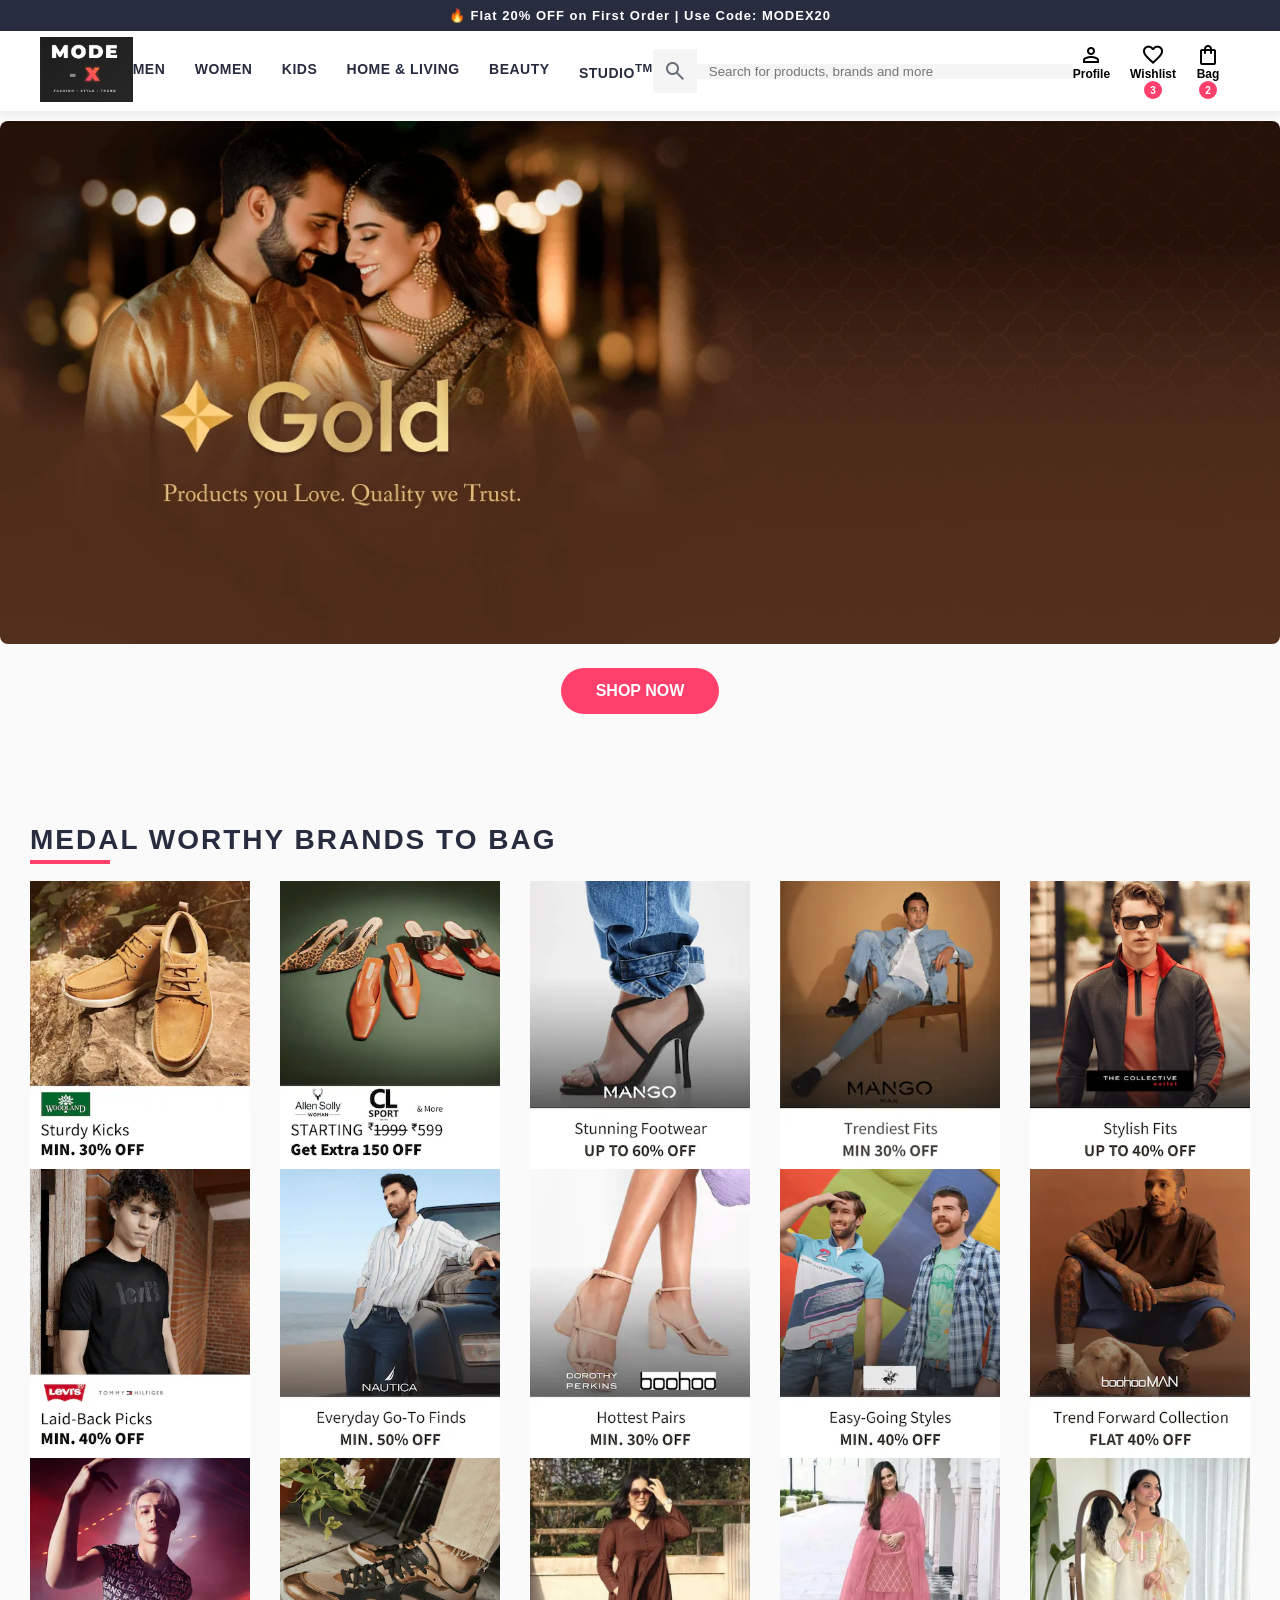
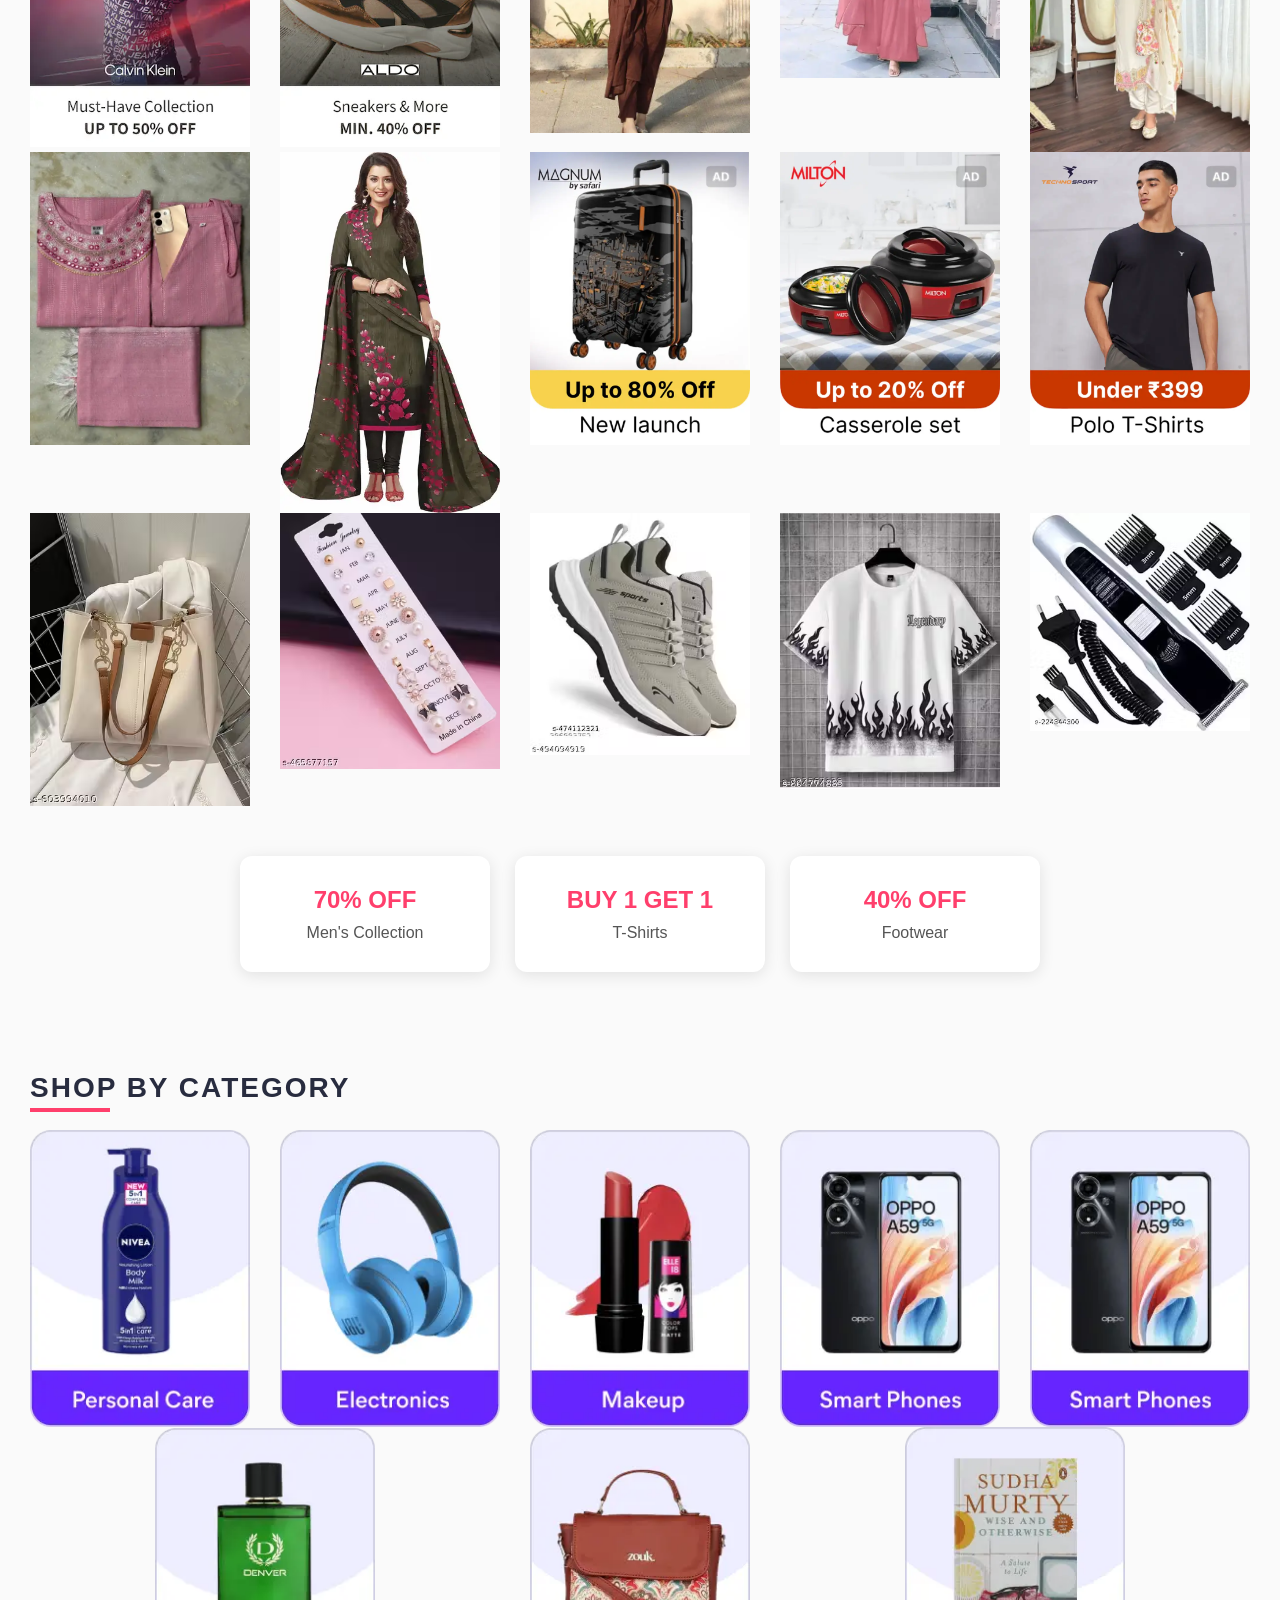
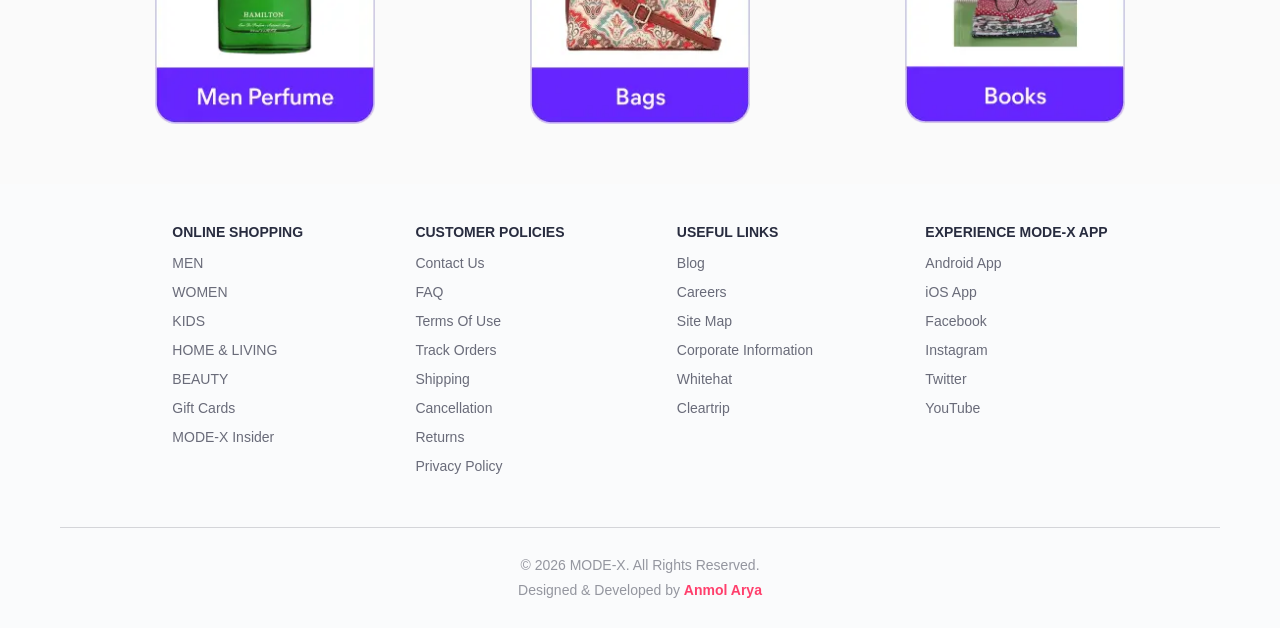
<file: index.html>
<!DOCTYPE html>
<html lang="en">
    <head>
        <title>|X| : MODE -X</title>

        <link rel="stylesheet" href="style.css">
        <link rel="stylesheet" href="https://fonts.googleapis.com/css2?family=Material+Symbols+Outlined" />
<link href="https://fonts.googleapis.com/css2?family=Poppins:wght@300;400;500;600;700&display=swap" rel="stylesheet">
        
       
    </head>

    <body>
        <div class="top_strip">
    🔥 Flat 20% OFF on First Order | Use Code: MODEX20
</div>

        <header>

                <div class="logo">
                    <a href="#">
                        <img class="logo_home" src="images/Screenshot 2026-05-29 104737.png" alt="Logo">
                    </a>
                </div>

                <div class="nav_bar">
                    <a href="#">MEN</a>
                    <a href="#">WOMEN</a>
                    <a href="#">KIDS</a>
                    <a href="#">HOME & LIVING</a>
                    <a href="#">BEAUTY</a>
                    <a href="#">STUDIO<sup>Tm</sup></a>
                    

                    

                    

                </div>

                <div class="search_bar">
                    <span class="material-symbols-outlined search_icon">search</span>
                    <input type="text" class="search_input" placeholder="Search for products, brands and more">
                </div>
          

               
                <div class="action_bar">

   <div class="action_container profile_container" id="profileBtn">

    <span class="material-symbols-outlined action_icon">
        person
    </span>

    <span class="action_name">Profile</span>

    <div class="profile_popup" id="profilePopup">

        <h3 id="welcomeText">Welcome Guest 👋</h3>

        <input type="text"
               id="username"
               placeholder="Enter your name">

        <button id="saveProfile">
            Login
        </button>

        <hr>

        <div class="profile_links">
            <a href="#">📦 My Orders</a>
            <a href="#">❤️ Wishlist</a>
            <a href="#">🎁 Coupons</a>
            <a href="#">💳 Payments</a>
        </div>

        <button id="logoutBtn">
            Logout
        </button>

    </div>

</div>

    <div class="action_container">
        <span class="material-symbols-outlined 
        action_icon">
            favorite
        </span>
        <span class="action_name">Wishlist</span>
        <span class="badge">3</span>
    </div>

    <div class="action_container">
        <span class="material-symbols-outlined 
        action_icon">
            shopping_bag
        </span>
        <span class="action_name">Bag</span>
        <span class="badge">2</span>
    </div>

</div>



    

        </header>

        <main> 
            <div class="banner_cantainer"> 

                <img class="banner_image" src="banner 1.webp" alt="Main Banner">
                <div class="hero_btn_container">
                    
    <button class="hero_btn">SHOP NOW</button>
</div>
            </div>
             <div id="searchResults"></div>

            <div class="category_heading"> MEDAL WORTHY BRANDS TO BAG</div>

            <div class="category_items"> 

                <a href="#"><img class="sale_item" src="images/9.png" ></a>
                 <a href="#"><img class="sale_item" src="images/10.png" ></a>
                  <a href="#"><img class="sale_item" src="images/11.png" ></a>
                   <a href="#"><img class="sale_item" src="images/12.png" ></a>
                    <a href="#"><img class="sale_item" src="images/4.png" ></a>
                       <a href="#"><img class="sale_item" src="images/8.png" ></a>
                 <a href="#"><img class="sale_item" src="images/5.png" ></a>
                  <a href="#"><img class="sale_item" src="images/6.png" ></a>
                   <a href="#"><img class="sale_item" src="images/7.png" ></a>
                    <a href="#"><img class="sale_item" src="images/1.png" ></a>
                       <a href="#"><img class="sale_item" src="images/2.png" ></a>
                 <a href="#"><img class="sale_item" src="images/3.png" ></a>
                 
                    <a href="#"><img class="sale_item" src="images/8.webp" ></a>
                    <a href="#"><img class="sale_item" src="images/7.webp" ></a>
                    <a href="#"><img class="sale_item" src="images/6.webp" ></a>
                    <a href="#"><img class="sale_item" src="images/10.webp" ></a>
                    <a href="#"><img class="sale_item" src="images/5.webp" ></a>
                    <a href="#"><img class="sale_item" src="images/4.webp" ></a>
                    <a href="#"><img class="sale_item" src="images/3.webp" ></a>
                    <a href="#"><img class="sale_item" src="images/2.webp" ></a>
                    <a href="#"><img class="sale_item" src="images/a.avif" ></a>
                    <a href="#"><img class="sale_item" src="images/b.avif" ></a>
                    <a href="#"><img class="sale_item" src="images/c.avif" ></a>
                    <a href="#"><img class="sale_item" src="images/d.avif" ></a>
                    <a href="#"><img class="sale_item" src="images/e.avif" ></a>
              
                    

            </div>
            <div class="deals_section">

    <div class="deal_card">
        <h2>70% OFF</h2>
        <p>Men's Collection</p>
    </div>

    <div class="deal_card">
        <h2>BUY 1 GET 1</h2>
        <p>T-Shirts</p>
    </div>

    <div class="deal_card">
        <h2>40% OFF</h2>
        <p>Footwear</p>
    </div>

</div>


                   <div class="category_heading">   SHOP BY CATEGORY</div>

            <div class="category_items"> 

                <a href="#"><img class="sale_item" src="images/a1.webp" ></a>
                 <a href="#"><img class="sale_item" src="images/a2.webp" ></a>
                  <a href="#"><img class="sale_item" src="images/a3.webp" ></a>
                   <a href="#"><img class="sale_item" src="images/a4.webp" ></a>
                    <a href="#"><img class="sale_item" src="images/a4.webp" ></a>
                       <a href="#"><img class="sale_item" src="images/a5.webp" ></a>
                    <a href="#"><img class="sale_item" src="images/a6.webp" ></a>
                    <a href="#"><img class="sale_item" src="images/a7.webp" ></a>
                
            

            </div>


        </main>
<footer>

    <div class="footer_container">

        <div class="footer_column">
            <h3>ONLINE SHOPPING</h3>

            <a href="#">MEN</a>
            <a href="#">WOMEN</a>
            <a href="#">KIDS</a>
            <a href="#">HOME & LIVING</a>
            <a href="#">BEAUTY</a>
            <a href="#">Gift Cards</a>
            <a href="#">MODE-X Insider</a>
        </div>

        <div class="footer_column">
            <h3>CUSTOMER POLICIES</h3>

            <a href="#">Contact Us</a>
            <a href="#">FAQ</a>
            <a href="#">Terms Of Use</a>
            <a href="#">Track Orders</a>
            <a href="#">Shipping</a>
            <a href="#">Cancellation</a>
            <a href="#">Returns</a>
            <a href="#">Privacy Policy</a>
        </div>

        <div class="footer_column">
            <h3>USEFUL LINKS</h3>

            <a href="#">Blog</a>
            <a href="#">Careers</a>
            <a href="#">Site Map</a>
            <a href="#">Corporate Information</a>
            <a href="#">Whitehat</a>
            <a href="#">Cleartrip</a>
        </div>

        <div class="footer_column">
            <h3>EXPERIENCE MODE-X APP</h3>

            <a href="#">Android App</a>
            <a href="#">iOS App</a>
            <a href="#">Facebook</a>
            <a href="#">Instagram</a>
            <a href="#">Twitter</a>
            <a href="#">YouTube</a>
        </div>

    </div>

    <hr>

<div class="copyright">
    © 2026 MODE-X. All Rights Reserved.
    <br>
    Designed & Developed by <strong>Anmol Arya</strong>
</div>

</footer>
 <script src="script.js"></script>

    </body>
</html>
</file>
<file: style.css>
html{
    scroll-behavior:smooth;
}
*{
    margin: 0;
    padding: 0;
    box-sizing: border-box;
}
.top_strip{
    background:#282c3f;
    color:white;
    text-align:center;
    padding:8px;
    font-size:13px;
    font-weight:600;
    letter-spacing:1px;
}

header{
    display: flex;
    justify-content: space-between;
    align-items: center;

    height: 80px;

    background-color: white;

    padding: 0 40px;

    box-shadow: 0 2px 12px rgba(0,0,0,0.08);

    position: sticky;
    top: 0;
    z-index: 100;
}
body{
    font-family:'Poppins',sans-serif;
}

.logo_home{
    height: 65px;
    transition: 0.3s ease;
}

.logo_home:hover{
    transform: scale(1.08);
}

 .action_bar{
    margin-right: 4%;
 }
 .nav_bar{
    display: flex;
    max-width: 600px;
    width: 100%;
    justify-content: space-between;
   
 }
.nav_bar a{
    padding: 28px 0;

    text-decoration: none;

    color: #282c3f;

    font-size: 14px;

    font-weight: 700;

    text-transform: uppercase;

    letter-spacing: 0.5px;

    transition: 0.3s ease;
}

.nav_bar a:hover{
    color: #ff3f6c;

    text-shadow: none;

    border-bottom: 4px solid #ff3f6c;
}

.search_bar{
    height: 40px;

    max-width: 420px;
   width: 100%;

    display: flex;

    align-items: center;
}

.search_icon{
    padding: 10px;

    background-color: #f5f5f6;

    border-radius: 4px 0 0 4px;

    color: #696e79;
}

.search_input{
    flex-grow: 1;

    border: none;

    background-color: #f5f5f6;

    padding-left: 12px;

    outline: none;

    border-radius: 0 4px 4px 0;
}

.action_bar{
    display: flex;

    gap: 20px;

    margin-right: 20px;
}

.badge{
    background:#ff3f6c;
    color:white;
    border-radius:50%;
    width:18px;
    height:18px;
    display:flex;
    justify-content:center;
    align-items:center;
    font-size:10px;
    font-weight:bold;
}


.action_container{
    display: flex;

    flex-direction: column;

    align-items: center;

    cursor: pointer;

    transition: 0.3s ease;
}


.action_container:hover{
    color: #ff3f6c;

    transform: translateY(-2px);
}

.action_icon{
    font-size: 26px;
}

.action_name{
    font-size: 12px;

    font-weight: 600;
}

body{
    font-family: Arial, sans-serif;

    background-color: #fafafa;
}






.banner_cantainer{
    margin: 10px 0px;
}
.banner_image{
    width: 100%;
}
.hero_btn_container{
    text-align:center;
    margin-top:20px;
}

.hero_btn{
    background:#ff3f6c;
    color:white;
    border:none;
    padding:14px 35px;
    border-radius:30px;
    font-size:16px;
    font-weight:700;
    cursor:pointer;
}

.hero_btn:hover{
    background:#e6325f;
}


.category_heading{
    font-size: 22px;

    font-weight: 700;

    color: #282c3f;

    margin-bottom: 20px;
}

.category_items{
    display:flex;
    flex-wrap: wrap;
    justify-content: space-evenly;
}

.sale_item{
    width: 220px;
    display: block;
}

.footer_container{
    

    padding: 30px 0px 40px 0px;

    background: #FAFBFC;
    display: flex;
    justify-content: space-evenly;

    
}

.footer_column{
    display: flex;
    flex-direction: column;
    
}
.footer_column h3{
    font-size: 18px;
    font-weight: 700;
    color: #282c3f;
    margin-bottom: 15px;
}

.footer_column a{
    text-decoration: none;
    color: #696b79;
    
    font-size: 15px;
   
    padding-bottom: 5px;
}
footer{
    margin-top:60px;
    background:#FAFBFC;
}

.footer_container{
    padding:40px 60px;
    display:flex;
    justify-content:space-evenly;
    flex-wrap:wrap;
}

.footer_column{
    display:flex;
    flex-direction:column;
}

.footer_column h3{
    color:#282c3f;
    margin-bottom:15px;
    font-size:14px;
    font-weight:700;
}

.footer_column a{
    text-decoration:none;
    color:#696b79;
    margin-bottom:8px;
    font-size:14px;
    transition:0.3s;
}

.footer_column a:hover{
    color:#ff3f6c;
    padding-left:4px;
}

hr{
    border:none;
    border-top:1px solid #d4d5d9;
    margin:0 60px;
}

.copyright{
    text-align:center;
    padding:25px;
    color:#94969f;
    font-size:14px;
}

.sale_item{
    width:220px;
    display:block;
    transition:0.3s ease;
}

.sale_item{
    transition:all .4s ease;
}

.sale_item:hover{
    transform:translateY(-8px) scale(1.03);
    box-shadow:0 12px 25px rgba(0,0,0,.15);
}
.category_heading{
    position:relative;
    display:inline-block;
}

.category_heading::after{
    content:"";
    position:absolute;
    left:0;
    bottom:-8px;
    width:80px;
    height:4px;
    background:#ff3f6c;
}

.category_heading{
    font-size:28px;
    font-weight:700;
    margin:50px 30px 25px;
    letter-spacing:2px;
}

.banner_image{
    width:100%;
    border-radius:8px;
}

::-webkit-scrollbar{
    width:10px;
}

::-webkit-scrollbar-thumb{
    background:#ff3f6c;
    border-radius:10px;
}

::-webkit-scrollbar-track{
    background:#f1f1f1;
}
.deals_section{
    display:flex;
    justify-content:center;
    gap:25px;
    margin:50px 0;
    flex-wrap:wrap;
}

.deal_card{
    background:white;
    width:250px;
    padding:30px;
    text-align:center;
    border-radius:12px;
    box-shadow:0 3px 15px rgba(0,0,0,.1);
    transition:0.3s;
}

.deal_card:hover{
    transform:translateY(-5px);
}

.deal_card h2{
    color:#ff3f6c;
    margin-bottom:10px;
}

.deal_card p{
    color:#555;
}

.footer_column a:hover{
    color:#ff3f6c;
    padding-left:5px;
}
.banner_image{
    width: 100%;
    transition: opacity 0.5s ease;
}
.banner_image{
    width: 100%;
    transition: all 1s ease;
}

.banner_zoom{
    transform: scale(1.03);
}
.sale_item{
    width: 220px;
    display: block;
    transition: 0.4s;
}

.sale_item:hover{
    transform: translateY(-10px);
    box-shadow: 0px 8px 20px rgba(0,0,0,0.2);
}
.search_input:focus{
    box-shadow: 0 0 10px #ff3f6c;
}
.action_icon:hover{
    color: #ff3f6c;
    transform: scale(1.2);
    transition: 0.3s;
}
body{
    animation: fadeIn 1s ease;
}

@keyframes fadeIn{
    from{
        opacity:0;
    }
    to{
        opacity:1;
    }
}


.profile_container{
    position: relative;
}

.profile_popup{

    position: absolute;

    top: 60px;
    right: -30px;

    width: 280px;

    background: white;

    border-radius: 12px;

    padding: 20px;

    box-shadow: 0 10px 30px rgba(0,0,0,0.15);

    display: none;

    animation: popup 0.3s ease;

    z-index: 1000;
}

@keyframes popup{

    from{
        opacity: 0;
        transform: translateY(-10px);
    }

    to{
        opacity: 1;
        transform: translateY(0);
    }
}

.profile_popup h3{
    margin-bottom: 15px;
}

.profile_popup input{

    width: 100%;

    padding: 10px;

    border: 1px solid #ddd;

    border-radius: 6px;

    margin-bottom: 10px;
}

.profile_popup button{

    width: 100%;

    padding: 10px;

    border: none;

    border-radius: 6px;

    cursor: pointer;

    background: #ff3f6c;

    color: white;

    font-weight: bold;

    margin-top: 10px;
}

.profile_links{

    display: flex;

    flex-direction: column;

    gap: 10px;

    margin-top: 15px;
}

.profile_links a{

    text-decoration: none;

    color: #444;

    font-size: 14px;

    transition: 0.3s;
}

.profile_links a:hover{

    color: #ff3f6c;

    padding-left: 5px;
}


#searchResults{
    width:90%;
    margin:30px auto;

    display:flex;
    flex-wrap:wrap;
    justify-content:center;
    gap:20px;
}

.search-card{
    width:220px;

    background:white;

    border-radius:12px;

    overflow:hidden;

    box-shadow:0 4px 15px rgba(0,0,0,.1);

    transition:.3s;
}

.search-card:hover{
    transform:translateY(-5px);
}

.search-card img{
    width:100%;
    height:180px;
    object-fit:cover;
}

.search-card h3{
    padding:10px;
    font-size:16px;
    color:#282c3f;
}

.search-card p{
    padding:0 10px 10px;
    color:#ff3f6c;
    font-weight:700;
}
.copyright{
    text-align: center;
    padding: 25px;
    color: #94969f;
    font-size: 14px;
    line-height: 1.8;
}

.copyright strong{
    color: #ff3f6c;
    font-weight: 600;
}

/* =========================
   MOBILE RESPONSIVE DESIGN
   ========================= */

@media (max-width: 768px) {

    header{
        flex-wrap: wrap;
        height: auto;
        padding: 10px;
    }

    .logo_home{
        height: 45px;
    }

    .nav_bar{
        min-width: 100%;
        flex-wrap: wrap;
        justify-content: center;
        gap: 10px;
        margin-top: 10px;
    }

    .nav_bar a{
        font-size: 12px;
        padding: 8px;
    }

    .search_bar{
        min-width: 100%;
        margin-top: 10px;
    }

    .search_input{
        width: 100%;
    }

    .action_bar{
        width: 100%;
        justify-content: center;
        margin-top: 10px;
    }

    .banner_image{
        width: 100%;
        height: auto;
    }

    .category_heading{
        font-size: 18px;
        margin: 25px 10px;
    }

    .sale_item{
        width: 48%;
    }

    .deals_section{
        flex-direction: column;
        align-items: center;
    }

    .deal_card{
        width: 90%;
    }

    .footer_container{
        flex-direction: column;
        gap: 25px;
        padding: 20px;
    }

    .profile_popup{
        right: 0;
        width: 250px;
    }
}
/* Prevent horizontal scrolling */
html, body {
    overflow-x: hidden;
    width: 100%;
}

/* Mobile */
@media screen and (max-width: 768px) {

    *{
        max-width:100%;
    }

    header{
        width:100%;
        padding:10px;
        overflow:hidden;
    }

    .nav_bar{
        min-width:0 !important;
        width:100%;
        display:flex;
        flex-wrap:wrap;
        justify-content:center;
        gap:10px;
    }

    .search_bar{
        min-width:0 !important;
        width:100%;
    }

    .search_input{
        width:100%;
    }

    .action_bar{
        width:100%;
        justify-content:center;
        margin:10px 0;
    }

    .category_items{
        display:flex;
        flex-wrap:wrap;
        justify-content:center;
    }

    .sale_item{
        width:45%;
        height:auto;
    }

    .banner_image{
        width:100%;
        height:auto;
    }
}
</file>
